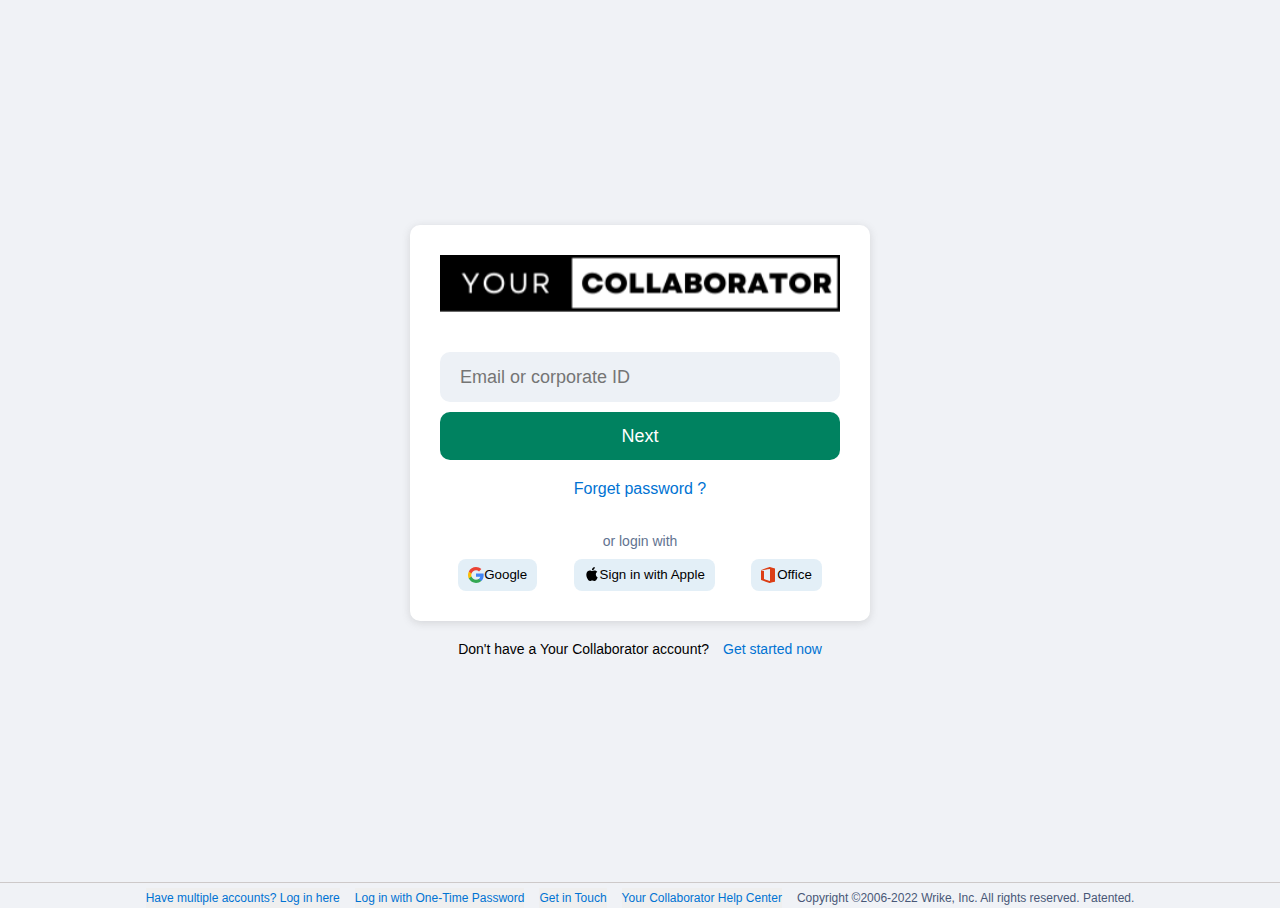
<file: login.html>
<!DOCTYPE html>
<html lang="en">

<head>
    <meta charset="UTF-8">
    <meta http-equiv="X-UA-Compatible" content="IE=edge">
    <meta name="viewport" content="width=device-width, initial-scale=1.0">
    <title>Login</title>
    <link rel="stylesheet" href="CSS/login.css">
</head>

<body>
    <div class="login-maindiv">
        <div>

            <div class="login">
                <div class="login-top">

                    <img src="/resources/YOur (1) - Copy.png" alt="">
                    <input type="email" class="input" placeholder="Email or corporate ID">
                    <button class="button">Next</button>
                    <p>Forget password ?</p>
                </div>
                <div class="login-bottom">
                    <div><p>or login with</p></div>
                    <div>
                        <button>
                            <img src="[data-uri]" alt="">
                            <p>Google</p>
                        </button>
                        <button>
                            <img src="[data-uri]" alt="">
                            <p>Sign in with Apple</p>
                        </button>
                        <button>
                            <img src="[data-uri]" alt="">
                            <p>Office</p>
                        </button>
                    </div>
                </div>

            </div>
        </div>
        <div class="after-login">
            <span>Don't have a Your Collaborator account?</span>
            
            <a style="text-decoration:none" href="signup.html">Get started now</a> 
        </div>
    </div>

    <div class="bottom">
        <button>Have multiple accounts? Log in here</button>
        <button>Log in with One-Time Password</button>
        <button>Get in Touch</button>
        <button>Your Collaborator Help Center</button>
        <p>Copyright ©2006-2022 Wrike, Inc. All rights reserved. Patented.</p>
    </div>
</body>

</html>
<script src="/JS/login.js"></script>
</file>
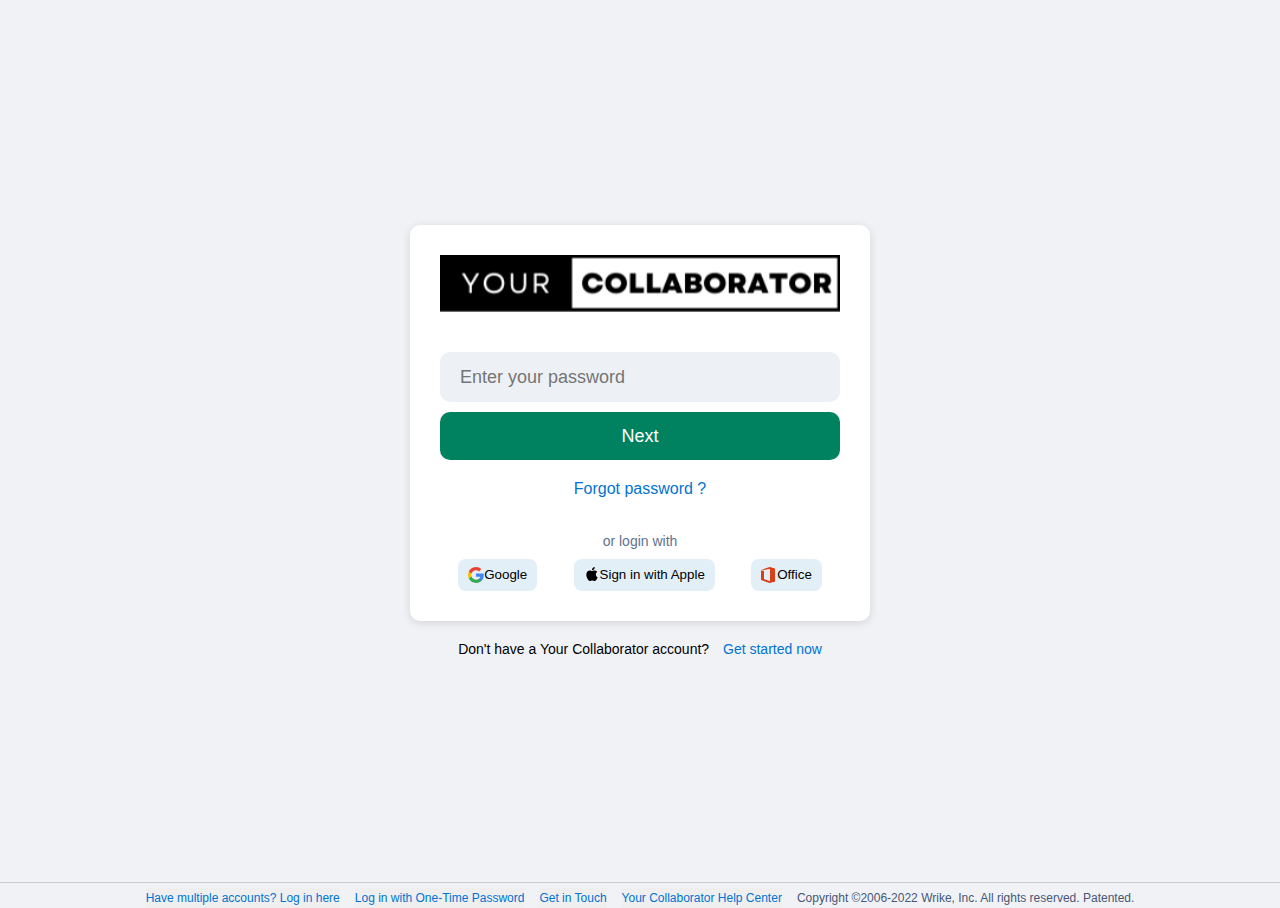
<file: password.html>
<!DOCTYPE html>
<html lang="en">

<head>
    <meta charset="UTF-8">
    <meta http-equiv="X-UA-Compatible" content="IE=edge">
    <meta name="viewport" content="width=device-width, initial-scale=1.0">
    <title>Login</title>
    <link rel="stylesheet" href="CSS/login.css">
</head>

<body>
    <div class="login-maindiv">
        <div>

            <div class="login">
                <div class="login-top">

                    <img src="/resources/YOur (1) - Copy.png" alt="">
                    <input id="passwordcheck" type="email" class="input" placeholder="Enter your password">
                    <button onclick="passwordcheckdata()" class="button">Next</button>
                    <p>Forgot password ?</p>
                </div>
                <div class="login-bottom">
                    <div><p>or login with</p></div>
                    <div>
                        <button>
                            <img src="[data-uri]" alt="">
                            <p>Google</p>
                        </button>
                        <button>
                            <img src="[data-uri]" alt="">
                            <p>Sign in with Apple</p>
                        </button>
                        <button>
                            <img src="[data-uri]" alt="">
                            <p>Office</p>
                        </button>
                    </div>
                </div>

            </div>
        </div>
        <div class="after-login">
            <span>Don't have a Your Collaborator account?</span>
            
            <a style="text-decoration:none" href="signup.html">Get started now</a> 
        </div>
    </div>

    <div class="bottom">
        <button>Have multiple accounts? Log in here</button>
        <button>Log in with One-Time Password</button>
        <button>Get in Touch</button>
        <button>Your Collaborator Help Center</button>
        <p>Copyright ©2006-2022 Wrike, Inc. All rights reserved. Patented.</p>
    </div>
</body>

</html>
<script src="/JS/password.js"></script>
</file>
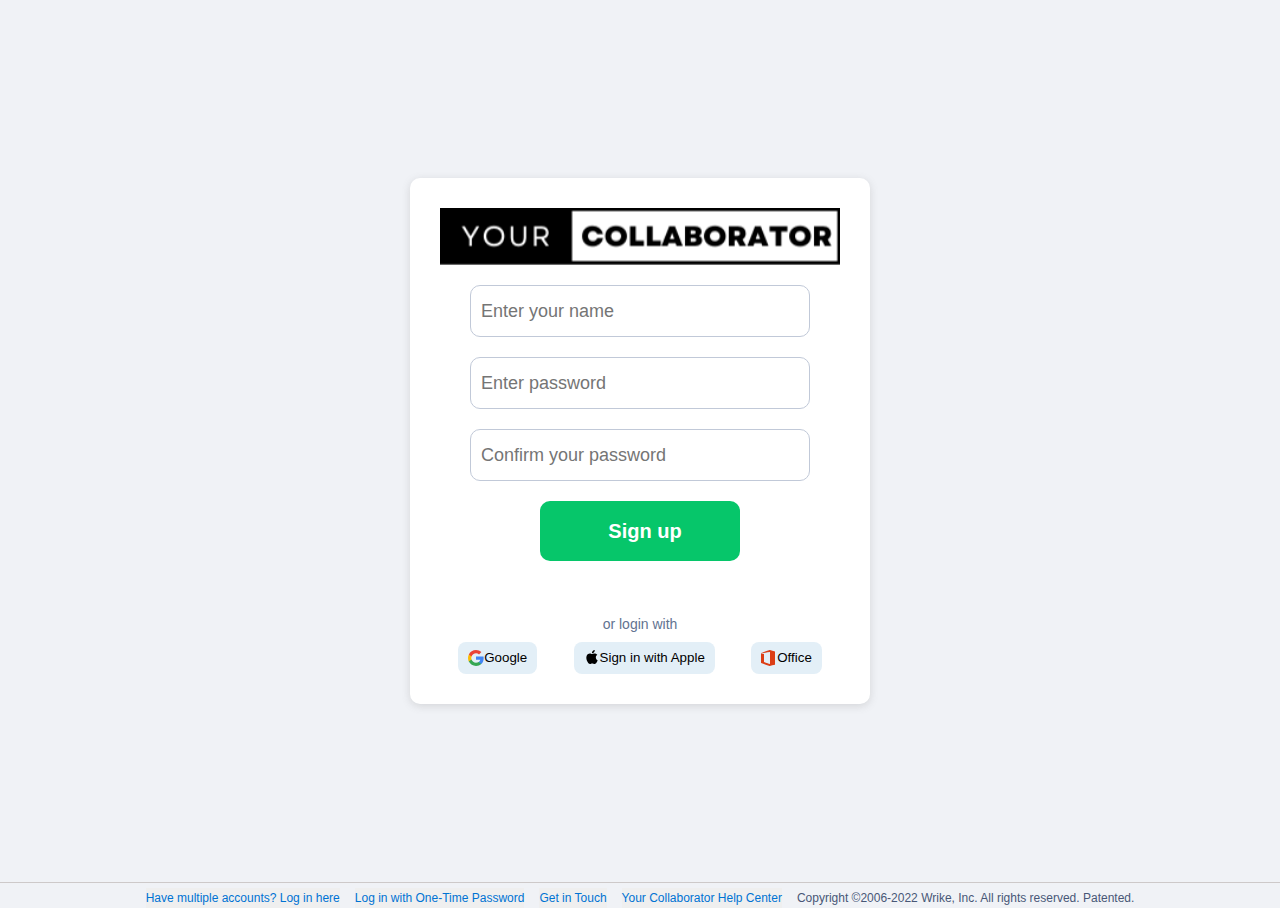
<file: signup_2.html>
<!DOCTYPE html>
<html lang="en">

<head>
    <meta charset="UTF-8">
    <meta http-equiv="X-UA-Compatible" content="IE=edge">
    <meta name="viewport" content="width=device-width, initial-scale=1.0">
    <title>Login</title>
    <link rel="stylesheet" href="CSS/login.css">
    <link rel="stylesheet" href="CSS/signup_2.css">
</head>

<body>
    <div class="login-maindiv">
        <div>

            <div class="login">
                <div class="login-top">

                    <img src="/resources/YOur (1) - Copy.png" alt="">
                   <form id="details" action="">
                    <input id="detailname" type="text" placeholder="Enter your name" required>
                    <input id="pass1" type="password" class="input" placeholder="Enter password" required >
                    <input id="pass2" type="password" placeholder="Confirm your password" required>
                    <input id="detaildata" type="submit" value="Sign up">
                   </form>
                </div>
                <div class="login-bottom">
                    <div><p>or login with</p></div>
                    <div>
                        <button>
                            <img src="[data-uri]" alt="">
                            <p>Google</p>
                        </button>
                        <button>
                            <img src="[data-uri]" alt="">
                            <p>Sign in with Apple</p>
                        </button>
                        <button>
                            <img src="[data-uri]" alt="">
                            <p>Office</p>
                        </button>
                    </div>
                </div>

            </div>
        </div>
    </div>

    <div class="bottom">
        <button>Have multiple accounts? Log in here</button>
        <button>Log in with One-Time Password</button>
        <button>Get in Touch</button>
        <button>Your Collaborator Help Center</button>
        <p>Copyright ©2006-2022 Wrike, Inc. All rights reserved. Patented.</p>
    </div>
</body>

</html>
<script src="/JS/signup_2.js"></script>
</file>
<file: CSS/login.css>
body{
    background-color: #f0f2f6;
}

*{
    
    margin: 0;
    padding: 0;
    font-family: TT_Norms_Pro, -apple-system, BlinkMacSystemFont, "Helvetica Neue", "Segoe UI", Roboto, Oxygen-Sans, "Fira Sans", "Droid Sans", Ubuntu, Cantarell, Arial, sans-serif, "Apple Color Emoji", "Segoe UI Emoji", "Segoe UI Symbol";
}
.login-top>img{
    cursor: pointer;
}
.after-login>div{
    text-align: center;
    
}
.login{
    width: 400px;
    /* height: 400px; */
    /* border: 1px solid red; */
    margin: auto;
    text-align: center;
    padding: 30px;
    background-color: #fff;
    border-radius: 10px;
    box-shadow: rgba(99, 99, 99, 0.2) 0px 2px 8px 0px;}
.login-maindiv{
    height: 882px;
    /* border: 1px solid red; */
    display: flex;
    flex-direction: column;
    align-items: center;
    justify-content: center;
}
.after-login{
    width: 460px;
    margin: 0 auto;
    text-align: center;
}
.login-top{
    background-color: white;
    display: flex;
    flex-direction: column;
    
}
.login-top>input{
    margin-top: 40px;
    height: 40px;
    border-radius: 10px;
    border:none;
    background-color: #EDF1F6;
}
.login-top>input:focus{
    outline: 1px solid #008260;
    box-shadow: rgba(69, 152, 95, 0.35) 0px 5px 15px;
}



.login-top>button{
    margin-top: 10px;
    height: 48px;
    border-radius: 10px;
    font-size: 18px;
    background-color: #008260;
    color: white;
    border: none;
}
.login-top>button:hover{
    background-color: #006358;
    cursor: pointer;
}
.login-top>input{
    padding: 5px;
    font-size:18px ;
    padding-left: 20px;
}
.login-top>p{
    margin-top: 20px;
    cursor: pointer;
    color: #0073d3;
}
.login-top>p:hover{
    cursor: pointer;
    color: #0054b2;
} 
.login-bottom>div>p{
    color:#627390 ;
    font-size: 14px;
    margin-top: 35px;
    margin-bottom: 10px;
}
.login-bottom>div:nth-child(2){
    display: flex;
    justify-content: space-around;
}

.login-bottom>div:nth-child(2)>button{
    display: flex;
    flex-direction: rows;
    padding:  8px 10px;
    border-radius: 8px;
    border: none;
    background-color: #e3eff7;
}
.login-bottom>div:nth-child(2)>button:hover{
    cursor: pointer;
    background-color: #ced9e0;
}
.after-login{
    margin-top: 20px;
    font-size: 14px;
}
.after-login>a{
    margin-left: 10px;
    background-color: transparent;
    color: #0073d3;
    border: none;
}
.after-login>a:hover{
    cursor: pointer;
    color: #0054b2;  
}


.bottom{
    border-top: 0.5px solid rgb(205, 201, 201) ;
    display:flex;
    justify-content: center;
    padding-top: 5px;
}
.bottom>button{
    margin-right: 15px;
    font-size: 12px ;
    color: #0073d3;
    border: none;
    line-height: 20px;
}
.bottom>button:hover{
    cursor: pointer;
    color: #0054b2;
}
.bottom>p{
    font-size: 12px;
    line-height: 20px;
    color: #485776;
}
</file>
<file: CSS/signup_2.css>
form>input {
    width: 328px;
    height: 50px;
    font-size: 18px;
    line-height: normal;
    border-radius: 10px;
    border: 1px solid #c1c9d8;
    padding-left: 10px;
    margin-bottom: 20px;
}
form>input:nth-child(1){
    margin-top: 20px;
}
form>input:focus {
    outline: none;
    box-shadow: rgba(188, 89, 19, 0.4) 0px 0px 0px 5px, rgba(188, 89, 19, 0.4) 0px 0px 0px 2px, rgba(188, 89, 19, 0.4) 0px 1px 0px inset;
}

form>input[type="submit"] {
    width: 200px;
    height: 60px;
    background-color: #06c66a;
    border: none;
    color: white;
    font-size: 20px;
    line-height: 28px;
    font-weight: 600;
    border-radius: 10px;
}

form>input[type="submit"]:hover{
    cursor: pointer;
    background-color: #04ba71;
}
</file>
